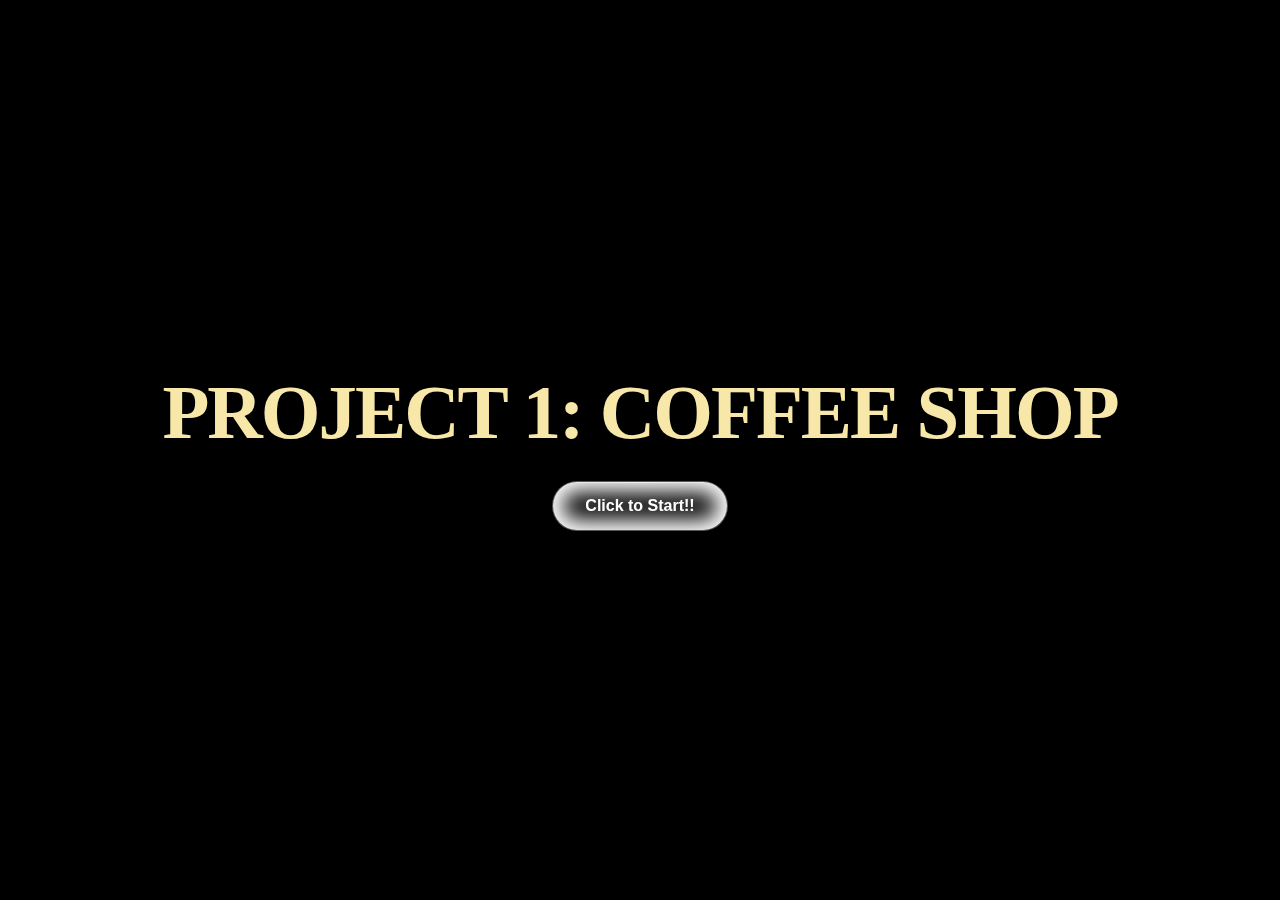
<file: projects/project1_CoffeeShop/index.html>
<!DOCTYPE html>
<html lang="en">
<head>
  <meta charset="UTF-8">
  <meta name="viewport" content="width=device-width, initial-scale=1.0">
  <title>Project 1: Coffee Shop</title>
  <link rel="stylesheet" href="style.css">
</head>
<body>
  <section class="slide" id="title">
    <h1 id="project-title">Project 1: Coffee Shop</h1>
    <button class="button" id="project-button">Click to Start!!</button>
  </section>

  <section class="slide" id="greeting">
    <div class="ascii-background">
      <pre>
                    o                              o
                     \                            /
                      \                          /
                       \                        /
                        \______________________/
                        |                      |
                        |   /\     oo     /\   |
                        |______________________|
    ___________________/                        \___________________ 
   /                                                                \
   |                                                                |
   |                                                                |
   |                                                                |
   |                                                                |
   |                                                                |
   |                                                                |
@  |                                                                |  *
 \ |                                                                | /
  \|                                                                |/
   #                                                                #
   |                                                                |
   |                                                                |
   |                                                                |
   |                                                                |
   |                                                                |
   |                                                                |
   |                                                                |
   |                                                                |
   |                                                                |
   |                                                                |
   |                                                                |
   |                                                                |
   \________________________________________________________________/
      </pre>
    </div>

    <div class="robot-input" id="greeting-div">
      <label id="question-name">Hi!! What is your name?</label>
      <br> 
      <input class="inputBox" id="name">
      <button class="button" id="name-button">Submit</button>
    </div>
  </section>

  <section class="slide" id="ordering">
    <div class="ascii-background" id="first-ascii">
      <pre>
                                 o                              o
                                  \                            /
                                   \                          /
                                    \                        /
                                     \______________________/
                                     |                      |
                                     |   /\     oo     /\   |                             *    *
                                     |______________________|                           *   **   *
                 ___________________/                        \___________________       *        *
                /                                                                \       *      *
                |                                                                |        *    *
                |                                                                |         * *
                |                                                                |        *
                |                                                                |      _)
                |                                                                |    _(
                |                                                                |   _)
             @  |                                                                |  _;
              \ |                                                                | /
               \|                                                                |/
                #                                                                #
                |                                                                |
                |                                                                |
                |                                                                |
                |                                                                |
                |                                                                |
                |                                                                |
                |                                                                |
                |                                                                |
                |                                                                |
                |                                                                |
                |                                                                |
                |                                                                |
                \________________________________________________________________/
      </pre>
    </div>

    <div class="robot-input" id="first-order">
      <pre id="opening-statement"></pre>
      <pre id="menu"></pre>
      <label id="order-statement"></label>

      <input class="inputBox" id="order-input">
      <button class="button" id="order-button">Order</button>
    </div>

    <div class="ascii-background" id="second-ascii">
      <pre>
                                 o                              o
                                  \                            /
                                   \                          /
                                    \                        /
                                     \______________________/
                                     |                      |
                                     |   (,)    ++    (,)   |
                                     |______________________| 
                 ___________________/                        \___________________
                /                                                                \
                |                                                                |
                |                                                                |
                |                                                                |
                |                                                                |
                |                                                                |
                |                                                                |
             @  |                                                                |
              \ |                                                                |
               \|                                                                |
                #                                                                #
                |                                                                |\
                |                                                                | \
                |                                                                |  )
                |                                                                |  |     *    *
                |                                                                |   \  *   **   *
                |                                                                |    \ *        *
                |                                                                |     \ *      *
                |                                                                |     (  *    *
                |                                                                |      \  * *
                |                                                                |       \_*
                |                                                                |
                |                                                                |
                \________________________________________________________________/
      </pre>
    </div>

    <div class="robot-input" id="reorder-div"> 
      <pre id="order-reorder"></pre>
      <pre id="order-remenu"></pre>

      <input class="inputBox" id="reorder-input">
      <button class="button" id="reorder-button">Reorder</button>
    </div>
  </section>

  <section class="slide" id="ordering-number">
    <div class="ascii-background" id="number-ascii">
      <pre>
                                 o                              o
                                  \                            /
                                   \                          /
                                    \                        /
                                     \______________________/
                                     |                      |
                                     |   /\     oo     /\   |
                                     |______________________|
                 ___________________/                        \___________________
                /                                                                \
                |                                                                |       )  )
                |                                                                |      (  (
                |                                                                |    |~~~~~~~|
 ____________   |                                                                |    |       |
|            |  |                                                                |    |       |
|   COFFEE   |  |                                                                |    ;       ;
|____________|  |                                                                |  __\_______/__
              \ |                                                                | /
               \|                                                                |/
                #                                                                #
                |                                                                |
                |                                                                |
                |                                                                |
                |                                                                |
                |                                                                |
                |                                                                |
                |                                                                |
                |                                                                |
                |                                                                |
                |                                                                |
                |                                                                |
                |                                                                |
                \________________________________________________________________/
      </pre>
    </div>

    <div class="robot-input" id="number-div">
      <label id="number-statement"></label>
      <input class="inputBox" id="number-input">
      <button class="button" id="number-button">Submit</button>
    </div>
  </section>

  <section class="slide" id="closing">
    <div class="ascii-background" id="closing-ascii">
      <pre>
                                 o                              o
                                  \                            /
                                   \                          /
                                    \                        /
                                     \______________________/
                                     |                      |
                                     |   /\     oo     /\   |                             *    *
                                     |______________________|                           *   **   *
                 ___________________/                        \___________________       *        *
                /                                                                \       *      *
                |                                                                |        *    *
                |                                                                |         * *
                |                                                                |        *
 ____________   |                                                                |      _)
|            |  |                                                                |    _(
| THANK YOU! |  |                                                                |   _)
|____________|  |                                                                |  _;
              \ |                                                                | /
               \|                                                                |/
                #                                                                #
                |                                                                |
                |                                                                |
                |                                                                |
                |                                                                |
                |                                                                |
                |                                                                |
                |                                                                |
                |                                                                |
                |                                                                |
                |                                                                |
                |                                                                |
                |                                                                |
                \________________________________________________________________/
      </pre>
    </div>

    <div class="robot-input" id="closing-div">
      <pre id="closing-statement"></pre>
    </div>
  </section>

  <script src="script.js"></script>
</body>
</html>
</file>
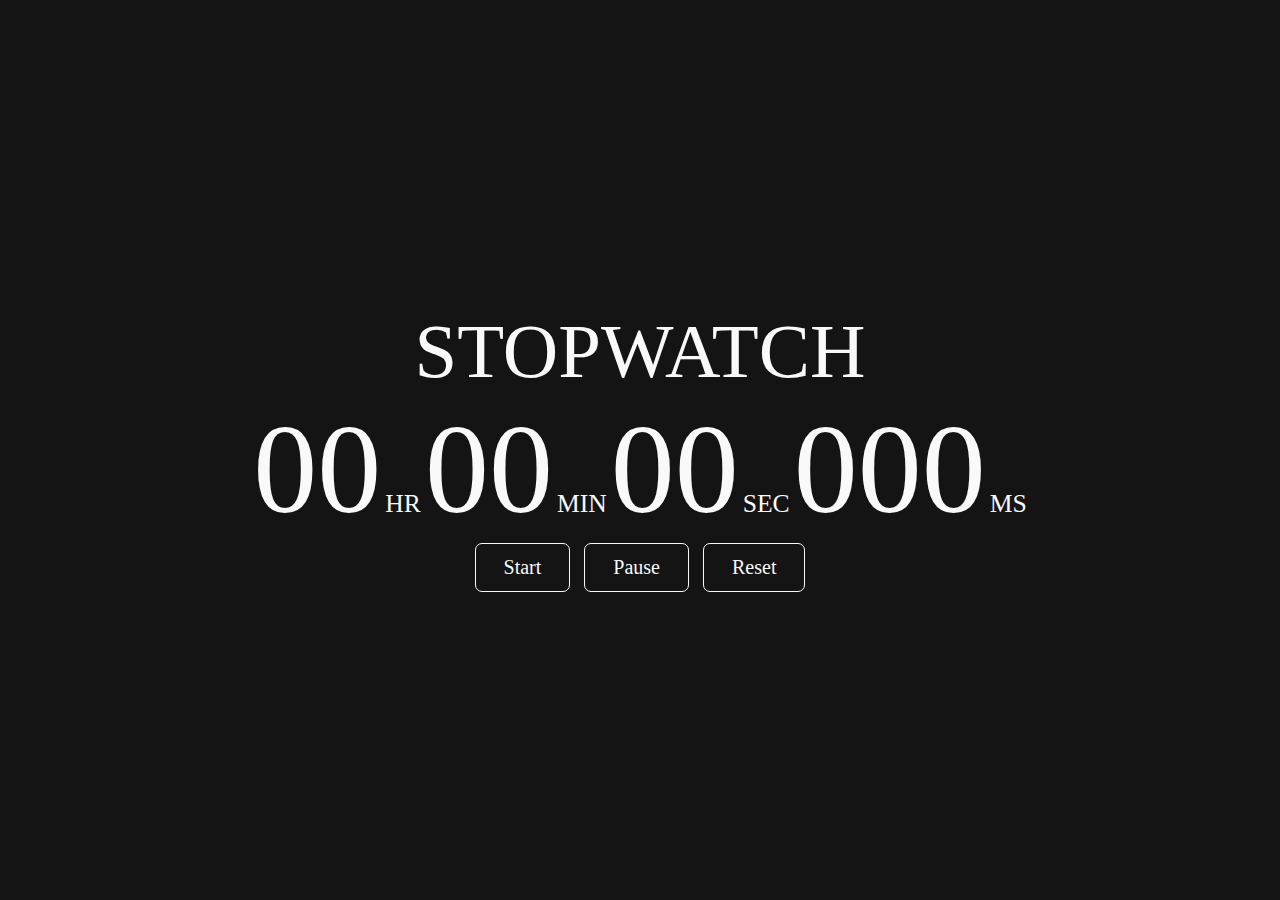
<file: projects/project2_TimerStopwatch/index.html>
<!DOCTYPE html>
<html lang="en">
<head>
  <meta charset="UTF-8">
  <meta name="viewport" content="width=device-width, initial-scale=1.0">
  <title>Project 2: Stopwatch</title>
  <link rel="stylesheet" href="style.css">
</head>
<body>
  <div class="container">
    <h2>STOPWATCH</h2>
    <div id="stopwatch">
      <span class="count" id="hour">00</span>
      <span class="unit">HR</span>
      <span class="count" id="minute">00</span>
      <span class="unit">MIN</span>
      <span class="count" id="second">00</span>
      <span class="unit">SEC</span>
      <span class="count" id="millisecond">000</span>
      <span class="unit">MS</span>
    </div>
    <div id="buttons">
      <button type="button" class="button" id="startBtn">Start</button>
      <button type="button" class="button" id="pauseBtn">Pause</button>
      <button type="button" class="button" id="resetBtn">Reset</button>
    </div>
  </div>
  <script src="script.js"></script>
</body>
</html>
</file>
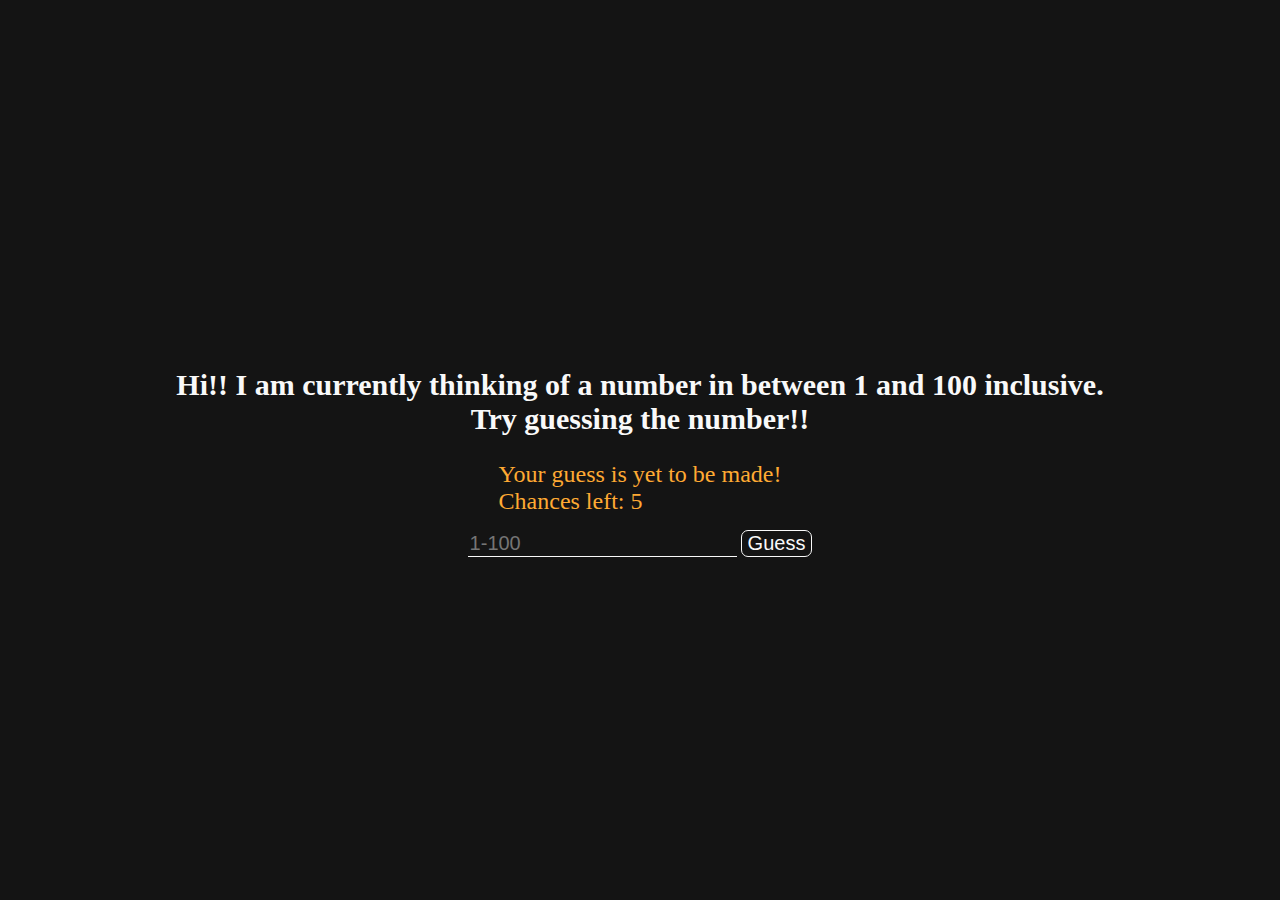
<file: projects/project3_GuessTheNumber/index.html>
<!DOCTYPE html>
<html lang="en">
<head>
  <meta charset="UTF-8">
  <meta name="viewport" content="width=device-width, initial-scale=1.0">
  <title>Project 3: Guess the Number</title>
  <link rel="stylesheet" href="style.css">
</head>
<body>
  <div id="content">
    <h2 id="introduction">
      Hi!! I am currently thinking of a number in between 1 and 100 inclusive.
      <br>
      Try guessing the number!!
    </h2>
    <div id="status">
      <span>
        Your guess is <span id="guess-status">yet to be made!</span>
      </span>
      <br>
      <span>
        Chances left: <span id="guess-chance">5</span>
      </span>
    </div>
    <div id="guess">
      <input type="number" id="guess-input" placeholder="1-100">
      <button type="button" id="guess-submit">Guess</button>
    </div>
    <div id="result">
      <pre id="win">
      _____                   _______                   _____                            _____                    _____                    _____          
     |\    \                 /::\    \                 /\    \                          /\    \                  /\    \                  /\    \         
     |:\____\               /::::\    \               /::\____\                        /::\____\                /::\    \                /::\____\        
     |::|   |              /::::::\    \             /:::/    /                       /:::/    /                \:::\    \              /::::|   |        
     |::|   |             /::::::::\    \           /:::/    /                       /:::/   _/___               \:::\    \            /:::::|   |        
     |::|   |            /:::/~~\:::\    \         /:::/    /                       /:::/   /\    \               \:::\    \          /::::::|   |        
     |::|   |           /:::/    \:::\    \       /:::/    /                       /:::/   /::\____\               \:::\    \        /:::/|::|   |        
     |::|   |          /:::/    / \:::\    \     /:::/    /                       /:::/   /:::/    /               /::::\    \      /:::/ |::|   |        
     |::|___|______   /:::/____/   \:::\____\   /:::/    /      _____            /:::/   /:::/   _/___    ____    /::::::\    \    /:::/  |::|   | _____  
     /::::::::\    \ |:::|    |     |:::|    | /:::/____/      /\    \          /:::/___/:::/   /\    \  /\   \  /:::/\:::\    \  /:::/   |::|   |/\    \ 
    /::::::::::\____\|:::|____|     |:::|    ||:::|    /      /::\____\        |:::|   /:::/   /::\____\/::\   \/:::/  \:::\____\/:: /    |::|   /::\____\
   /:::/~~~~/~~       \:::\    \   /:::/    / |:::|____\     /:::/    /        |:::|__/:::/   /:::/    /\:::\  /:::/    \::/    /\::/    /|::|  /:::/    /
  /:::/    /           \:::\    \ /:::/    /   \:::\    \   /:::/    /          \:::\/:::/   /:::/    /  \:::\/:::/    / \/____/  \/____/ |::| /:::/    / 
 /:::/    /             \:::\    /:::/    /     \:::\    \ /:::/    /            \::::::/   /:::/    /    \::::::/    /                   |::|/:::/    /  
/:::/    /               \:::\__/:::/    /       \:::\    /:::/    /              \::::/___/:::/    /      \::::/____/                    |::::::/    /   
\::/    /                 \::::::::/    /         \:::\__/:::/    /                \:::\__/:::/    /        \:::\    \                    |:::::/    /    
 \/____/                   \::::::/    /           \::::::::/    /                  \::::::::/    /          \:::\    \                   |::::/    /     
                            \::::/    /             \::::::/    /                    \::::::/    /            \:::\    \                  /:::/    /      
                             \::/____/               \::::/    /                      \::::/    /              \:::\____\                /:::/    /       
                              ~~                      \::/____/                        \::/____/                \::/    /                \::/    /        
                                                       ~~                               ~~                       \/____/                  \/____/         
      </pre>
      <pre id="lose">
      _____                   _______                   _____                            _____           _______                   _____                    _____          
     |\    \                 /::\    \                 /\    \                          /\    \         /::\    \                 /\    \                  /\    \         
     |:\____\               /::::\    \               /::\____\                        /::\____\       /::::\    \               /::\    \                /::\    \        
     |::|   |              /::::::\    \             /:::/    /                       /:::/    /      /::::::\    \             /::::\    \              /::::\    \       
     |::|   |             /::::::::\    \           /:::/    /                       /:::/    /      /::::::::\    \           /::::::\    \            /::::::\    \      
     |::|   |            /:::/~~\:::\    \         /:::/    /                       /:::/    /      /:::/~~\:::\    \         /:::/\:::\    \          /:::/\:::\    \     
     |::|   |           /:::/    \:::\    \       /:::/    /                       /:::/    /      /:::/    \:::\    \       /:::/__\:::\    \        /:::/__\:::\    \    
     |::|   |          /:::/    / \:::\    \     /:::/    /                       /:::/    /      /:::/    / \:::\    \      \:::\   \:::\    \      /::::\   \:::\    \   
     |::|___|______   /:::/____/   \:::\____\   /:::/    /      _____            /:::/    /      /:::/____/   \:::\____\   ___\:::\   \:::\    \    /::::::\   \:::\    \  
     /::::::::\    \ |:::|    |     |:::|    | /:::/____/      /\    \          /:::/    /      |:::|    |     |:::|    | /\   \:::\   \:::\    \  /:::/\:::\   \:::\    \ 
    /::::::::::\____\|:::|____|     |:::|    ||:::|    /      /::\____\        /:::/____/       |:::|____|     |:::|    |/::\   \:::\   \:::\____\/:::/__\:::\   \:::\____\
   /:::/~~~~/~~       \:::\    \   /:::/    / |:::|____\     /:::/    /        \:::\    \        \:::\    \   /:::/    / \:::\   \:::\   \::/    /\:::\   \:::\   \::/    /
  /:::/    /           \:::\    \ /:::/    /   \:::\    \   /:::/    /          \:::\    \        \:::\    \ /:::/    /   \:::\   \:::\   \/____/  \:::\   \:::\   \/____/ 
 /:::/    /             \:::\    /:::/    /     \:::\    \ /:::/    /            \:::\    \        \:::\    /:::/    /     \:::\   \:::\    \       \:::\   \:::\    \     
/:::/    /               \:::\__/:::/    /       \:::\    /:::/    /              \:::\    \        \:::\__/:::/    /       \:::\   \:::\____\       \:::\   \:::\____\    
\::/    /                 \::::::::/    /         \:::\__/:::/    /                \:::\    \        \::::::::/    /         \:::\  /:::/    /        \:::\   \::/    /    
 \/____/                   \::::::/    /           \::::::::/    /                  \:::\    \        \::::::/    /           \:::\/:::/    /          \:::\   \/____/     
                            \::::/    /             \::::::/    /                    \:::\    \        \::::/    /             \::::::/    /            \:::\    \         
                             \::/____/               \::::/    /                      \:::\____\        \::/____/               \::::/    /              \:::\____\        
                              ~~                      \::/____/                        \::/    /         ~~                      \::/    /                \::/    /        
                                                       ~~                               \/____/                                   \/____/                  \/____/         
      </pre>
      <a onclick="location.reload();" id="refresh">&#x21bb; Refresh</a>
    </div>
  </div>
  <script src="script.js"></script>
</body>
</html>
</file>
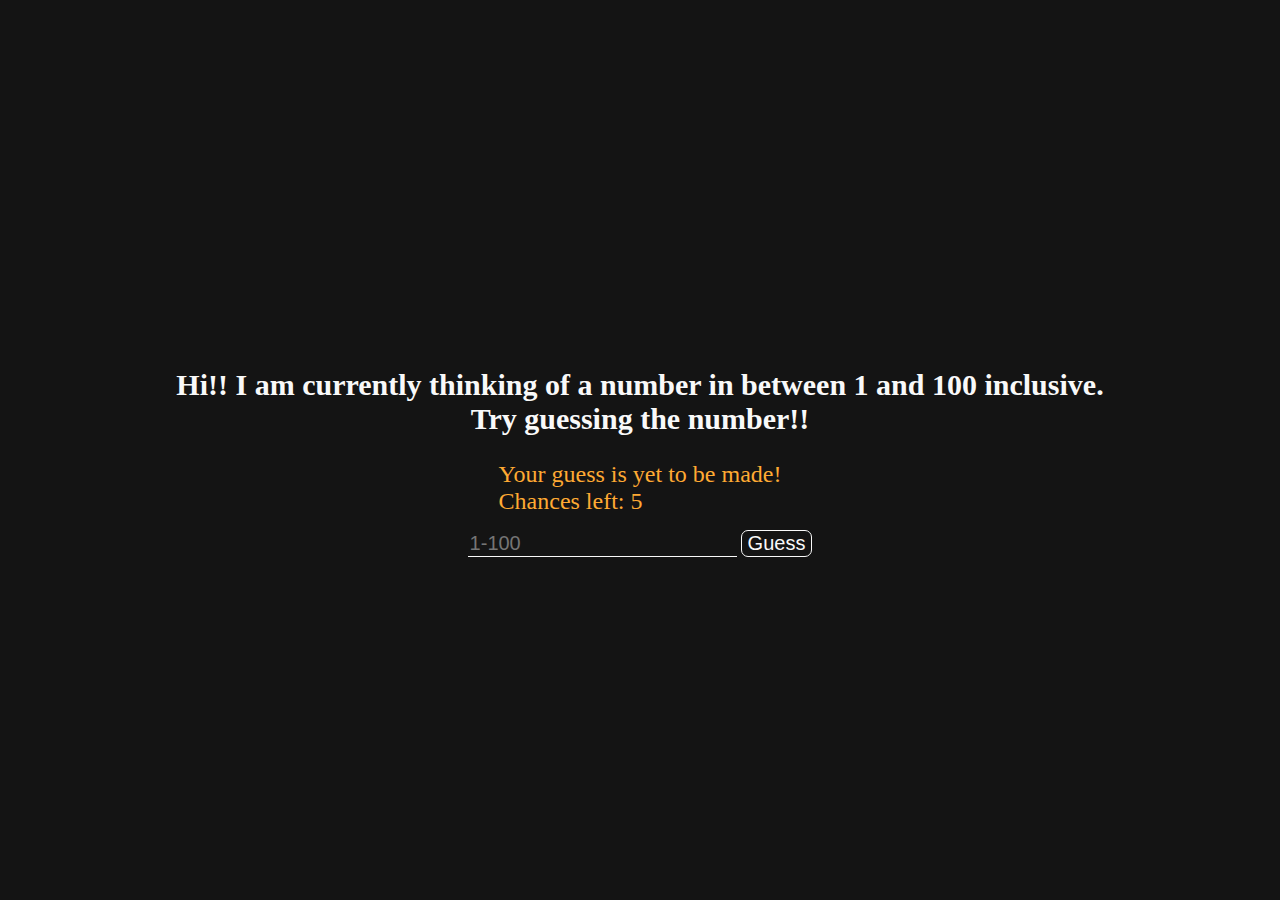
<file: projects/project4_GuessTheNumber/index.html>
<!DOCTYPE html>
<html lang="en">
<head>
  <meta charset="UTF-8">
  <meta name="viewport" content="width=device-width, initial-scale=1.0">
  <title>Project 4: Guess the Number</title>
  <link rel="stylesheet" href="style.css">
</head>
<body>
  <div id="content">
    <h2 id="introduction">
      Hi!! I am currently thinking of a number in between 1 and 100 inclusive.
      <br>
      Try guessing the number!!
    </h2>
    <div id="status">
      <span>
        Your guess is <span id="guess-status">yet to be made!</span>
      </span>
      <br>
      <span>
        Chances left: <span id="guess-chance">5</span>
      </span>
    </div>
    <div id="guess">
      <input type="number" id="guess-input" placeholder="1-100">
      <button type="button" id="guess-submit">Guess</button>
    </div>
    <div id="result">
      <pre id="win">
      _____                   _______                   _____                            _____                    _____                    _____          
     |\    \                 /::\    \                 /\    \                          /\    \                  /\    \                  /\    \         
     |:\____\               /::::\    \               /::\____\                        /::\____\                /::\    \                /::\____\        
     |::|   |              /::::::\    \             /:::/    /                       /:::/    /                \:::\    \              /::::|   |        
     |::|   |             /::::::::\    \           /:::/    /                       /:::/   _/___               \:::\    \            /:::::|   |        
     |::|   |            /:::/~~\:::\    \         /:::/    /                       /:::/   /\    \               \:::\    \          /::::::|   |        
     |::|   |           /:::/    \:::\    \       /:::/    /                       /:::/   /::\____\               \:::\    \        /:::/|::|   |        
     |::|   |          /:::/    / \:::\    \     /:::/    /                       /:::/   /:::/    /               /::::\    \      /:::/ |::|   |        
     |::|___|______   /:::/____/   \:::\____\   /:::/    /      _____            /:::/   /:::/   _/___    ____    /::::::\    \    /:::/  |::|   | _____  
     /::::::::\    \ |:::|    |     |:::|    | /:::/____/      /\    \          /:::/___/:::/   /\    \  /\   \  /:::/\:::\    \  /:::/   |::|   |/\    \ 
    /::::::::::\____\|:::|____|     |:::|    ||:::|    /      /::\____\        |:::|   /:::/   /::\____\/::\   \/:::/  \:::\____\/:: /    |::|   /::\____\
   /:::/~~~~/~~       \:::\    \   /:::/    / |:::|____\     /:::/    /        |:::|__/:::/   /:::/    /\:::\  /:::/    \::/    /\::/    /|::|  /:::/    /
  /:::/    /           \:::\    \ /:::/    /   \:::\    \   /:::/    /          \:::\/:::/   /:::/    /  \:::\/:::/    / \/____/  \/____/ |::| /:::/    / 
 /:::/    /             \:::\    /:::/    /     \:::\    \ /:::/    /            \::::::/   /:::/    /    \::::::/    /                   |::|/:::/    /  
/:::/    /               \:::\__/:::/    /       \:::\    /:::/    /              \::::/___/:::/    /      \::::/____/                    |::::::/    /   
\::/    /                 \::::::::/    /         \:::\__/:::/    /                \:::\__/:::/    /        \:::\    \                    |:::::/    /    
 \/____/                   \::::::/    /           \::::::::/    /                  \::::::::/    /          \:::\    \                   |::::/    /     
                            \::::/    /             \::::::/    /                    \::::::/    /            \:::\    \                  /:::/    /      
                             \::/____/               \::::/    /                      \::::/    /              \:::\____\                /:::/    /       
                              ~~                      \::/____/                        \::/____/                \::/    /                \::/    /        
                                                       ~~                               ~~                       \/____/                  \/____/         
      </pre>
      <pre id="lose">
      _____                   _______                   _____                            _____           _______                   _____                    _____          
     |\    \                 /::\    \                 /\    \                          /\    \         /::\    \                 /\    \                  /\    \         
     |:\____\               /::::\    \               /::\____\                        /::\____\       /::::\    \               /::\    \                /::\    \        
     |::|   |              /::::::\    \             /:::/    /                       /:::/    /      /::::::\    \             /::::\    \              /::::\    \       
     |::|   |             /::::::::\    \           /:::/    /                       /:::/    /      /::::::::\    \           /::::::\    \            /::::::\    \      
     |::|   |            /:::/~~\:::\    \         /:::/    /                       /:::/    /      /:::/~~\:::\    \         /:::/\:::\    \          /:::/\:::\    \     
     |::|   |           /:::/    \:::\    \       /:::/    /                       /:::/    /      /:::/    \:::\    \       /:::/__\:::\    \        /:::/__\:::\    \    
     |::|   |          /:::/    / \:::\    \     /:::/    /                       /:::/    /      /:::/    / \:::\    \      \:::\   \:::\    \      /::::\   \:::\    \   
     |::|___|______   /:::/____/   \:::\____\   /:::/    /      _____            /:::/    /      /:::/____/   \:::\____\   ___\:::\   \:::\    \    /::::::\   \:::\    \  
     /::::::::\    \ |:::|    |     |:::|    | /:::/____/      /\    \          /:::/    /      |:::|    |     |:::|    | /\   \:::\   \:::\    \  /:::/\:::\   \:::\    \ 
    /::::::::::\____\|:::|____|     |:::|    ||:::|    /      /::\____\        /:::/____/       |:::|____|     |:::|    |/::\   \:::\   \:::\____\/:::/__\:::\   \:::\____\
   /:::/~~~~/~~       \:::\    \   /:::/    / |:::|____\     /:::/    /        \:::\    \        \:::\    \   /:::/    / \:::\   \:::\   \::/    /\:::\   \:::\   \::/    /
  /:::/    /           \:::\    \ /:::/    /   \:::\    \   /:::/    /          \:::\    \        \:::\    \ /:::/    /   \:::\   \:::\   \/____/  \:::\   \:::\   \/____/ 
 /:::/    /             \:::\    /:::/    /     \:::\    \ /:::/    /            \:::\    \        \:::\    /:::/    /     \:::\   \:::\    \       \:::\   \:::\    \     
/:::/    /               \:::\__/:::/    /       \:::\    /:::/    /              \:::\    \        \:::\__/:::/    /       \:::\   \:::\____\       \:::\   \:::\____\    
\::/    /                 \::::::::/    /         \:::\__/:::/    /                \:::\    \        \::::::::/    /         \:::\  /:::/    /        \:::\   \::/    /    
 \/____/                   \::::::/    /           \::::::::/    /                  \:::\    \        \::::::/    /           \:::\/:::/    /          \:::\   \/____/     
                            \::::/    /             \::::::/    /                    \:::\    \        \::::/    /             \::::::/    /            \:::\    \         
                             \::/____/               \::::/    /                      \:::\____\        \::/____/               \::::/    /              \:::\____\        
                              ~~                      \::/____/                        \::/    /         ~~                      \::/    /                \::/    /        
                                                       ~~                               \/____/                                   \/____/                  \/____/         
      </pre>
      <a onclick="location.reload();" id="refresh">&#x21bb; Refresh</a>
    </div>
  </div>
  <script src="script.js"></script>
</body>
</html>
</file>
<file: projects/project1_CoffeeShop/style.css>
html, body {
  height: 100%;
  margin: 0;
  background-color: black;
  color: white;
  font-family: serif;
}

/*
.slide {
  height: 100dvh;
  display: flex;
  justify-content: center;
  align-items: center;
  flex-direction: column;
  position: relative;
  overflow: hidden;
}
*/

/* Styling Button and Input */
.button {
  color: white;
  font-size: 1rem;
  font-weight: 600;

  padding: 10px 25px;
  background: rgba(255, 255, 255, 0.05);
  backdrop-filter: blur(5px);
  -webkit-backdrop-filter: blur(5px);

  border-radius: 50px;
  border: 1px solid rgba(255, 255, 255, 0.3);
  box-shadow:
    0 8px 32px rgba(0, 0, 0, 0.1),
    inset 0 1px 0 rgba(255, 255, 255, 0.3),
    inset 0 -1px 0 rgba(255, 255, 255, 0.1),
    inset 0 0 20px 10px rgba(255, 255, 255, 1);

  position: relative;
  overflow: hidden;
  cursor: pointer;
  transition: all 0.3s ease;
}

.button::before {
  content: '';
  position: absolute;
  top: 0;
  left: 0;
  right: 0;
  height: 1px;
  background: linear-gradient(
    90deg,
    transparent,
    rgba(255, 255, 255, 0.6),
    transparent
  );
}

.button::after {
  content: '';
  position: absolute;
  top: 0;
  left: 0;
  width: 1px;
  height: 100%;
  background: linear-gradient(
    180deg,
    rgba(255, 255, 255, 0.6),
    transparent,
    rgba(255, 255, 255, 0.3)
  );
}

.button:hover {
  background: white;
  color: black;
  transform: translateY(-2px);
  box-shadow: 0 10px 10px rgba(255, 255, 255, 0.1);
}

#project-button {
  padding: 15px 32px;
}

#reorder-input, #reorder-button {
  display: none;
}

.inputBox {
  width: 30ch;
  border: solid 0.15vmin #9e9e9e; 
  border-radius: 1rem;
  font-size: 1.3vw;
  background: none;
  padding: 1rem;
  font-size: 1.3vw;
  color: #f5f5f5;
  transition: border 150ms cubic-bezier(0.4,0,0.2,1);
}

@media (max-width: 1024px) {
  .inputBox {
    font-size: 1.8vw;
    padding: 0.6ch;
    width: 12ch;
  }
}

@media (max-width: 1024px) {
  .button {
    color: black;
    padding: 0.5ch 1ch;
    font-size: 0.7rem;
  }

  #project-button {
    color: white;
  }

  #project-button:hover {
    background: white;
    color: black;
    transform: translateY(-2px);
    box-shadow: 0 10px 10px rgba(255, 255, 255, 0.1);
  }
}

/* Styling Each Sections */
#title {
  background-color: #000000;
  height: 100dvh;
  display: flex;
  justify-content: center;
  align-items: center;
  flex-direction: column;
  gap: 24px;
}

#greeting {
  background-color: #110702;
  height: 100dvh;
  display: none;
  justify-content: center;
  align-items: center;
  flex-direction: column;
  gap: 24px;

  position: relative;
  overflow: hidden;
}

#ordering { 
  background-color: #171717;
  height: 100dvh;
  display: none;
  justify-content: center;
  align-items: center;
  flex-direction: column;
  gap: 24px;

  position: relative;
  overflow: hidden;
}

#ordering-number { 
  background-color: #0F0F0F;
  height: 100dvh;
  display: none;
  justify-content: center;
  align-items: center;
  flex-direction: column;
  gap: 24px;

  position: relative;
  overflow: hidden;
}

#closing {
  background-color: #00005f;
  height: 100dvh;
  display: none;
  justify-content: center;
  align-items: center;
  flex-direction: column;
  gap: 24px;

  position: relative;
  overflow: hidden;
}

#project-title {
  color: #F7E7A8;
  font-size: 6vw;
  font-weight: 800;
  letter-spacing: -2px;
  margin: 0;
  text-transform: uppercase;
}

.ascii-background {
  position: absolute;
  top: 50%;
  left: 50%;
  transform: translate(-50%, -50%);

  z-index: 999;
  pointer-events: none;
 
  font-size: 1.3vw;
  font-family: monospace;
  white-space: pre;
  color: rgba(0, 255, 0, 1.0);
}

@media (max-width: 1024px) {
  .ascii-background {
    font-size: 1.5vw;
  }
}

.robot-input {
  position: absolute;
  top: 55%;
  left: 50%;
  transform: translate(-50%, -50%);

  display: flex;
  flex-direction: column;
  align-items: center;
  font-size: 2vmin;
  gap: 1vmin;
  pointer-events: auto;
}

#question-name {
  color: #F7E7A8;
  font-family: SF Mono;
  font-size: 2.0vw;
  font-weight: 600;
  display: flex;
  justify-content: center;
  align-items: center;
  flex-direction: column;
  margin: 0;
}

#opening-statement, #order-reorder, #number-statement, #closing-statement {
  color: rgba(0, 255, 0, 1.0);
  font-family: SF Mono;
  font-size: 1.5vw;
  font-weight: 600;
  display: flex;
  justify-content: center;
  align-items: center;
  flex-direction: column;
  margin: 0;
}

#closing-statement {
  color: rgba(0, 255, 0, 1.0);
  font-family: SF Mono;
  font-size: 1.7vw;
  font-weight: 600;
  display: flex;
  justify-content: center;
  align-items: center;
  flex-direction: column;
  text-align: center;
  margin: 0;
}

#menu, #order-remenu {
  color: #F7E7A8;
  font-family: SF Mono;
  font-size: 1.0vw;
  font-weight: 400;
  display: flex;
  justify-content: center;
  align-items: center;
  flex-direction: column;
  margin: 0;
}

#second-ascii, #number-ascii, #closing-ascii {
  display: none;
}

@media (max-width: 1024px) {
  #question-name,
  #opening-statement,
  #order-reorder,
  #number-statement,
  #closing-statement {
    font-size: 1.0rem;
  }
}

@media (max-width: 1024px) {
  #menu,
  #order-remenu {
    font-size: 0.6rem;
  }
}

@media (max-width: 480px) {
  #question-name,
  #opening-statement,
  #order-reorder,
  #number-statement,
  #closing-statement {
    font-size: 0.7rem;
  }
}

@media (max-width: 480px) {
  #menu,
  #order-remenu {
    font-size: 0.4rem;
  }
}

@media (max-width: 1024px) {
  #greeting-div,
  #first-order,
  #reorder-div,
  #number-div,
  #number-div,
  #closing-div {
    position: absolute;
    top: 52.5%;
    left: 50%;
    transform: translate(-50%, -50%);
  }
}
</file>
<file: projects/project2_TimerStopwatch/style.css>
body, html {
  background-color: #141414;
  color: #f9f9f9;
  font-family: serif;
  margin: 0;
  border: 0;
  padding: 0;
  height: 100%;
}

.container {
  margin: 0;
  border: 0;
  padding: 0;

  display: flex;
  flex-direction: column;
  justify-content: center;
  align-items: center;
  text-align: center;
  height: 100vh;
}

h2 {
  font-family: Bodoni;
  margin-block-start: 0;
  margin-block-end: 0;
  font-size: 6dvw;
  font-weight: 400;
}

.count {
  font-size: 10dvw;
}

.unit {
  font-size: 2dvw
}

.button {
  background-color: #141414;
  border-radius: 7px;
  border: 1.5px solid #f9f9f9;
  color: #f9f9f9;
  padding: 12px 28px;
  margin: 0 5px;
  text-align: center;
  text-decoration: none;
  display: inline-block;
  font-family: Bodoni;
  font-size: 20px;
  cursor: pointer;
}

.button:hover{
  background-color: #f9f9f9;
  color: #141414;
}

@media screen and (max-width: 768px) {
  .button {
    background-color: #141414;
    border: 1.5px solid #f9f9f9;
    color: #f9f9f9;
    padding: 7px 15px;
    margin: 0 3px;
    text-align: center;
    text-decoration: none;
    display: inline-block;
    font-family: Bodoni;
    font-size: 12px;
    cursor: pointer;
  }
}

@media screen and (max-width: 600px) {
  .button {
    background-color: #141414;
    border: 1.5px solid #f9f9f9;
    color: #f9f9f9;
    padding: 6px 12px;
    margin: 0 0px;
    text-align: center;
    text-decoration: none;
    display: inline-block;
    font-family: Bodoni;
    font-size: 9px;
    cursor: pointer;
  }
}
</file>
<file: projects/project3_GuessTheNumber/style.css>
body {
  background-color: #141414;
  color: #f9f9f9;
  font-family: serif;
  margin: 0;
  border: 0;
  padding: 0;
  height: 100%;
}

#content {
  height: 100vh;
  display: flex;
  flex-direction: column;
  justify-content: center;
  align-items: center;
  margin: 0;
  border: 0;
  padding: 0;
}

#introduction {
  display: block;
  font-size: 30px;
  text-align: center;
  padding-left: 3vw;
  padding-right: 3vw;
}

@media only screen and (max-width: 600px) {
  #introduction {
    font-size: 12px;
  }
}

@media (max-width: 768px) {
  #introduction {
    font-size: 16px;
  }
}

#status {
  display: block;
  font-size: 24px;
  padding-bottom: 15px;
  color: #FFAA33;
}

@media only screen and (max-width: 600px) {
  #status {
    font-size: 10px;
  }
}

@media (max-width: 768px) {
  #status {
    font-size: 13px;
  }
}

#guess {
  display: block;
}

#guess-input {
  background-color: transparent;
  color: #f9f9f9;
  border: none;
  border-bottom: 1px solid #f9f9f9;
  font-size: 20px;
}

#guess-input:focus {
  outline: none;
}

#guess-submit {
  border: 1px solid #f9f9f9;
  border-radius: 7px;
  background-color: transparent;
  color: #f9f9f9;
  font-size: 20px;
  cursor: pointer;
}

#guess-submit:hover {
  background-color: #f9f9f9;
  color: #141414;
}

@media only screen and (max-width: 600px) {
  #guess-input, #guess-submit {
    font-size: 8px;
  }
}

@media (max-width: 768px) {
  #guess-input, #guess-submit {
    font-size: 10px;
  }
}

#win {
  color: #00ff00;
  font-size: 0.7vw;
  display: none;
  padding-top: 10px;
}

#lose {
  color: #ff0000;
  font-size: 0.7vw;
  display: none;
  padding-top: 10px;
}

#refresh {
  display: none;
  text-align: center;
  cursor: pointer;
}
</file>
<file: projects/project4_GuessTheNumber/style.css>
body {
  background-color: #141414;
  color: #f9f9f9;
  font-family: serif;
  margin: 0;
  border: 0;
  padding: 0;
  height: 100%;
}

#content {
  height: 100vh;
  display: flex;
  flex-direction: column;
  justify-content: center;
  align-items: center;
  margin: 0;
  border: 0;
  padding: 0;
}

#introduction {
  display: block;
  font-size: 30px;
  text-align: center;
  padding-left: 3vw;
  padding-right: 3vw;
}

@media only screen and (max-width: 600px) {
  #introduction {
    font-size: 12px;
  }
}

@media (max-width: 768px) {
  #introduction {
    font-size: 16px;
  }
}

#status {
  display: block;
  font-size: 24px;
  padding-bottom: 15px;
  color: #FFAA33;
}

@media only screen and (max-width: 600px) {
  #status {
    font-size: 10px;
  }
}

@media (max-width: 768px) {
  #status {
    font-size: 13px;
  }
}

#guess {
  display: block;
}

#guess-input {
  background-color: transparent;
  color: #f9f9f9;
  border: none;
  border-bottom: 1px solid #f9f9f9;
  font-size: 20px;
}

#guess-input:focus {
  outline: none;
}

#guess-submit {
  border: 1px solid #f9f9f9;
  border-radius: 7px;
  background-color: transparent;
  color: #f9f9f9;
  font-size: 20px;
  cursor: pointer;
}

#guess-submit:hover {
  background-color: #f9f9f9;
  color: #141414;
}

@media only screen and (max-width: 600px) {
  #guess-input, #guess-submit {
    font-size: 8px;
  }
}

@media (max-width: 768px) {
  #guess-input, #guess-submit {
    font-size: 10px;
  }
}

#win {
  color: #00ff00;
  font-size: 0.7vw;
  display: none;
  padding-top: 10px;
}

#lose {
  color: #ff0000;
  font-size: 0.7vw;
  display: none;
  padding-top: 10px;
}

#refresh {
  display: none;
  text-align: center;
  cursor: pointer;
}
</file>
